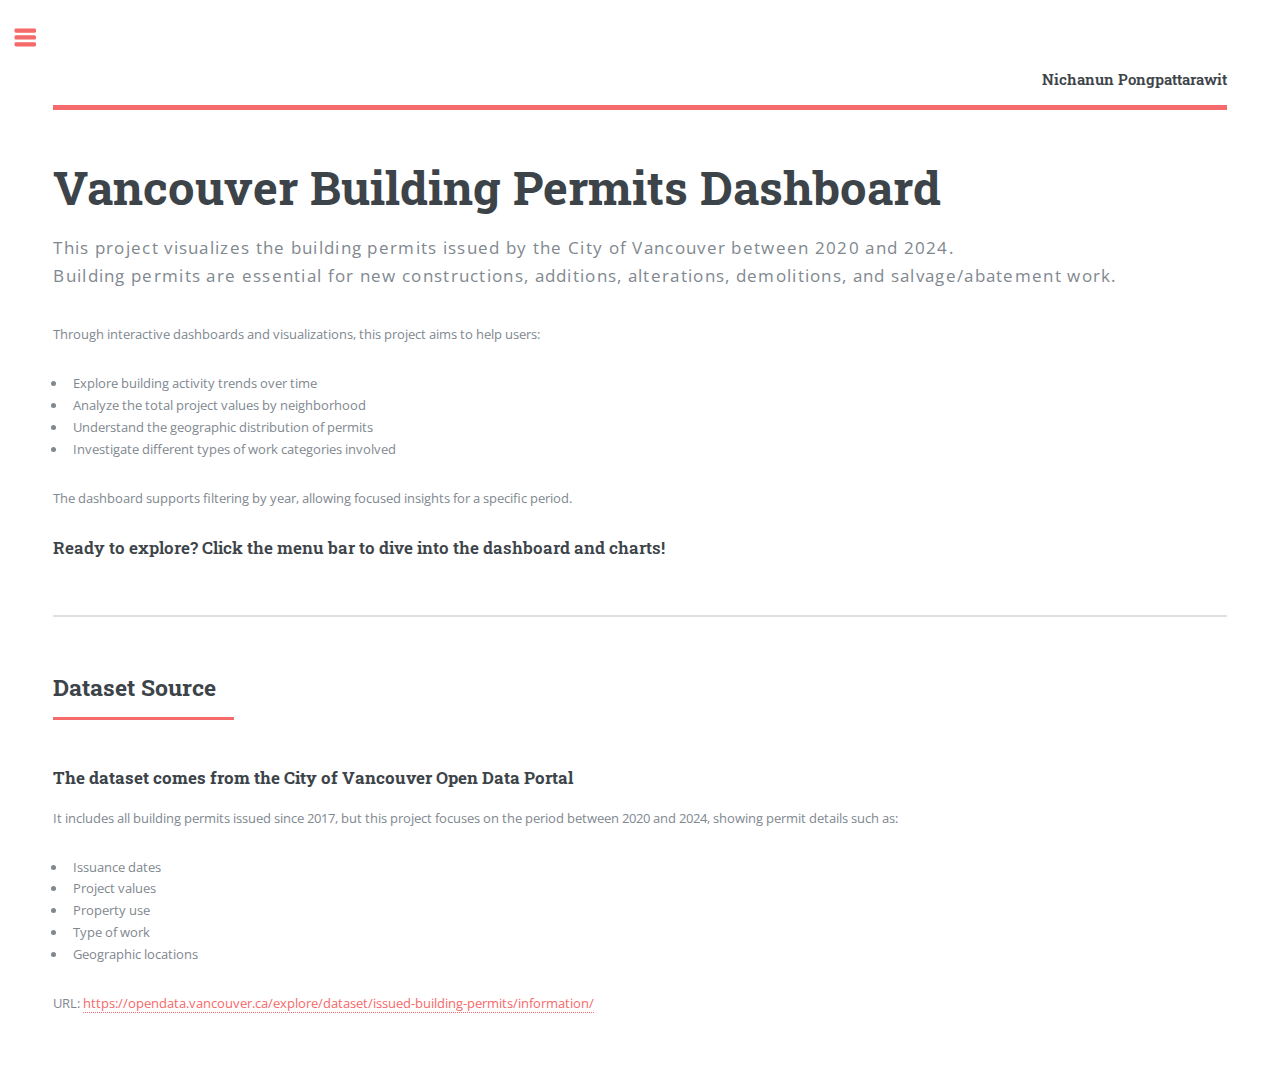
<file: index.html>
<!DOCTYPE html>
<!--
	Editorial by HTML5 UP
	html5up.net | @ajlkn
	Free for personal and commercial use under the CCA 3.0 license (html5up.net/license)
-->
<html>
  <head>
    <title>Building Permits Project</title>
    <meta charset="utf-8" />
    <meta
      name="viewport"
      content="width=device-width, initial-scale=1, user-scalable=no"
    />
    <link rel="stylesheet" href="css/main.css" />
  </head>

  <body class="is-preload">
    <!-- Wrapper -->
    <div id="wrapper">
      <!-- Main -->
      <div id="main">
        <div class="inner">
          <!-- Header -->
          <header id="header">
            <a href="index.html" class="logo"
              ><strong>Nichanun Pongpattarawit </strong></a
            >
          </header>

          <!-- Banner -->
          <section id="banner">
            <div class="content">
              <header>
                <h1>Vancouver Building Permits Dashboard</h1>
                <p>
                  This project visualizes the building permits issued by the
                  City of Vancouver between 2020 and 2024.<br />
                  Building permits are essential for new constructions,
                  additions, alterations, demolitions, and salvage/abatement
                  work.
                </p>
              </header>
              <p>
                Through interactive dashboards and visualizations, this project
                aims to help users:
              </p>

              <ul>
                <li>Explore building activity trends over time</li>
                <li>Analyze the total project values by neighborhood</li>
                <li>Understand the geographic distribution of permits</li>
                <li>Investigate different types of work categories involved</li>
              </ul>
              <p>
                The dashboard supports filtering by year, allowing focused
                insights for a specific period.
              </p>
              <p>
                <b>
                  <h3>
                    Ready to explore? Click the menu bar to dive into the
                    dashboard and charts!
                  </h3>
                </b>
              </p>
            </div>
          </section>

          <!-- Section -->
          <section>
            <header class="major">
              <h2>Dataset Source</h2>
            </header>
            <div class="features">
              <article>
                <!-- <span class="icon fa-gem"></span> -->
                <div class="content">
                  <h3>
                    The dataset comes from the City of Vancouver Open Data
                    Portal
                  </h3>
                  <p>
                    It includes all building permits issued since 2017, but this
                    project focuses on the period between 2020 and 2024, showing
                    permit details such as:
                  </p>
                  <ul>
                    <li>Issuance dates</li>
                    <li>Project values</li>
                    <li>Property use</li>
                    <li>Type of work</li>
                    <li>Geographic locations</li>
                  </ul>
                  <p>
                    URL:
                    <a
                      target="_blank"
                      href="https://opendata.vancouver.ca/explore/dataset/issued-building-permits/information/"
                      >https://opendata.vancouver.ca/explore/dataset/issued-building-permits/information/</a
                    >
                  </p>
                </div>
              </article>
            </div>
          </section>
        </div>
      </div>

      <!-- Sidebar -->
      <div id="sidebar">
        <div class="inner">
          <!-- Menu -->
          <nav id="menu">
            <header class="major">
              <h2>Menu</h2>
            </header>
            <ul>
              <li><a href="index.html">Homepage</a></li>
              <li><a href="dashboard.html">Dashboard</a></li>
              <li>
                <a href="barchart.html"
                  >&nbsp;&nbsp;&nbsp;Project Value by Neighborhood</a
                >
              </li>
              <li>
                <a href="linechart.html"
                  >&nbsp;&nbsp;&nbsp;Monthly Permits Issued</a
                >
              </li>
              <li>
                <a href="mapchart.html"
                  >&nbsp;&nbsp;&nbsp;Building Permit Locations</a
                >
              </li>
              <li>
                <a href="piechart.html"
                  >&nbsp;&nbsp;&nbsp;Distribution of Permits</a
                >
              </li>
              <li>
                <a href="scatterplot.html"
                  >&nbsp;&nbsp;&nbsp;Elapsed Days VS Project Value</a
                >
              </li>
            </ul>
          </nav>
          <!-- Footer -->
          <footer id="footer"></footer>
        </div>
      </div>
    </div>

    <!-- Scripts -->
    <script src="js/assets/jquery.min.js"></script>
    <script src="js/assets/browser.min.js"></script>
    <script src="js/assets/breakpoints.min.js"></script>
    <script src="js/assets/util.js"></script>
    <script src="js/assets/main.js"></script>
  </body>
</html>
</file>
<file: css/main.css>
/* @import url(font-awesome.css); */
@import url("https://fonts.googleapis.com/css?family=Open+Sans:400,600,400italic,600italic|Roboto+Slab:400,700");
@import url("https://maxcdn.bootstrapcdn.com/font-awesome/4.2.0/css/font-awesome.min.css");
/*
	Editorial by HTML5 UP
	html5up.net | @ajlkn
	Free for personal and commercial use under the CCA 3.0 license (html5up.net/license)
*/
html, body, div, span, applet, object,
iframe, h1, h2, h3, h4, h5, h6, p, blockquote,
pre, a, abbr, acronym, address, big, cite,
code, del, dfn, em, img, ins, kbd, q, s, samp,
small, strike, strong, sub, sup, tt, var, b,
u, i, center, dl, dt, dd, ol, ul, li, fieldset,
form, label, legend, table, caption, tbody,
tfoot, thead, tr, th, td, article, aside,
canvas, details, embed, figure, figcaption,
footer, header, hgroup, menu, nav, output, ruby,
section, summary, time, mark, audio, video {
  margin: 0;
  padding: 0;
  border: 0;
  font-size: 100%;
  font: inherit;
  vertical-align: baseline; }

article, aside, details, figcaption, figure,
footer, header, hgroup, menu, nav, section {
  display: block; }

body {
  line-height: 1; }

ol, ul {
  list-style: none; }

blockquote, q {
  quotes: none; }
  blockquote:before, blockquote:after, q:before, q:after {
    content: '';
    content: none; }

table {
  border-collapse: collapse;
  border-spacing: 0; }

body {
  -webkit-text-size-adjust: none; }

mark {
  background-color: transparent;
  color: inherit; }

input::-moz-focus-inner {
  border: 0;
  padding: 0; }

input, select, textarea {
  -moz-appearance: none;
  -webkit-appearance: none;
  -ms-appearance: none;
  appearance: none; }

/* Basic */
@-ms-viewport {
  width: device-width; }

body {
  -ms-overflow-style: scrollbar; }

@media screen and (max-width: 480px) {
  html, body {
    min-width: 320px; } }

html {
  box-sizing: border-box; }

*, *:before, *:after {
  box-sizing: inherit; }

body {
  background: #ffffff; }
  body.is-preload *, body.is-preload *:before, body.is-preload *:after, body.is-resizing *, body.is-resizing *:before, body.is-resizing *:after {
    -moz-animation: none !important;
    -webkit-animation: none !important;
    -ms-animation: none !important;
    animation: none !important;
    -moz-transition: none !important;
    -webkit-transition: none !important;
    -ms-transition: none !important;
    transition: none !important; }

/* Type */
body, input, select, textarea {
  color: #7f888f;
  font-family: "Open Sans", sans-serif;
  font-size: 13pt;
  font-weight: 400;
  line-height: 1.65; }
  @media screen and (max-width: 1680px) {
    body, input, select, textarea {
      font-size: 11pt; } }
  @media screen and (max-width: 1280px) {
    body, input, select, textarea {
      font-size: 10pt; } }
  @media screen and (max-width: 360px) {
    body, input, select, textarea {
      font-size: 9pt; } }

a {
  -moz-transition: color 0.2s ease-in-out, border-bottom-color 0.2s ease-in-out;
  -webkit-transition: color 0.2s ease-in-out, border-bottom-color 0.2s ease-in-out;
  -ms-transition: color 0.2s ease-in-out, border-bottom-color 0.2s ease-in-out;
  transition: color 0.2s ease-in-out, border-bottom-color 0.2s ease-in-out;
  border-bottom: dotted 1px;
  color: #f56a6a;
  text-decoration: none; }
  a:hover {
    border-bottom-color: #f56a6a;
    color: #f56a6a !important; }
    a:hover strong {
      color: inherit; }

strong, b {
  color: #3d4449;
  font-weight: 600; }

em, i {
  font-style: italic; }

p {
  margin: 0 0 2em 0; }

h1, h2, h3, h4, h5, h6 {
  color: #3d4449;
  font-family: "Roboto Slab", serif;
  font-weight: 700;
  line-height: 1.5;
  margin: 0 0 1em 0; }
  h1 a, h2 a, h3 a, h4 a, h5 a, h6 a {
    color: inherit;
    text-decoration: none;
    border-bottom: 0; }

h1 {
  font-size: 3em;
  margin: 0 0 0.5em 0;
  line-height: 1.3; }

h2 {
  font-size: 1.75em; }

h3 {
  font-size: 1.25em; }

h4 {
  font-size: 1.1em; }

h5 {
  font-size: 0.9em; }

h6 {
  font-size: 0.7em; }

@media screen and (max-width: 1680px) {
  h1 {
    font-size: 3.5em; } }

@media screen and (max-width: 980px) {
  h1 {
    font-size: 3.25em; } }

@media screen and (max-width: 736px) {
  h1 {
    font-size: 2em;
    line-height: 1.4; }
  h2 {
    font-size: 1.5em; } }

sub {
  font-size: 0.8em;
  position: relative;
  top: 0.5em; }

sup {
  font-size: 0.8em;
  position: relative;
  top: -0.5em; }

blockquote {
  border-left: solid 3px rgba(210, 215, 217, 0.75);
  font-style: italic;
  margin: 0 0 2em 0;
  padding: 0.5em 0 0.5em 2em; }

code {
  background: rgba(230, 235, 237, 0.25);
  border-radius: 0.375em;
  border: solid 1px rgba(210, 215, 217, 0.75);
  font-family: "Courier New", monospace;
  font-size: 0.9em;
  margin: 0 0.25em;
  padding: 0.25em 0.65em; }

pre {
  -webkit-overflow-scrolling: touch;
  font-family: "Courier New", monospace;
  font-size: 0.9em;
  margin: 0 0 2em 0; }
  pre code {
    display: block;
    line-height: 1.75;
    padding: 1em 1.5em;
    overflow-x: auto; }

hr {
  border: 0;
  border-bottom: solid 1px rgba(210, 215, 217, 0.75);
  margin: 2em 0; }
  hr.major {
    margin: 3em 0; }

.align-left {
  text-align: left; }

.align-center {
  text-align: center; }

.align-right {
  text-align: right; }

/* Row */
.row {
  display: flex;
  flex-wrap: wrap;
  box-sizing: border-box;
  align-items: stretch; }
  .row > * {
    box-sizing: border-box; }
  .row.gtr-uniform > * > :last-child {
    margin-bottom: 0; }
  .row.aln-left {
    justify-content: flex-start; }
  .row.aln-center {
    justify-content: center; }
  .row.aln-right {
    justify-content: flex-end; }
  .row.aln-top {
    align-items: flex-start; }
  .row.aln-middle {
    align-items: center; }
  .row.aln-bottom {
    align-items: flex-end; }
  .row > .imp {
    order: -1; }
  .row > .col-1 {
    width: 8.33333%; }
  .row > .off-1 {
    margin-left: 8.33333%; }
  .row > .col-2 {
    width: 16.66667%; }
  .row > .off-2 {
    margin-left: 16.66667%; }
  .row > .col-3 {
    width: 25%; }
  .row > .off-3 {
    margin-left: 25%; }
  .row > .col-4 {
    width: 33.33333%; }
  .row > .off-4 {
    margin-left: 33.33333%; }
  .row > .col-5 {
    width: 41.66667%; }
  .row > .off-5 {
    margin-left: 41.66667%; }
  .row > .col-6 {
    width: 50%; }
  .row > .off-6 {
    margin-left: 50%; }
  .row > .col-7 {
    width: 58.33333%; }
  .row > .off-7 {
    margin-left: 58.33333%; }
  .row > .col-8 {
    width: 66.66667%; }
  .row > .off-8 {
    margin-left: 66.66667%; }
  .row > .col-9 {
    width: 75%; }
  .row > .off-9 {
    margin-left: 75%; }
  .row > .col-10 {
    width: 83.33333%; }
  .row > .off-10 {
    margin-left: 83.33333%; }
  .row > .col-11 {
    width: 91.66667%; }
  .row > .off-11 {
    margin-left: 91.66667%; }
  .row > .col-12 {
    width: 100%; }
  .row > .off-12 {
    margin-left: 100%; }
  .row.gtr-0 {
    margin-top: 0;
    margin-left: 0em; }
    .row.gtr-0 > * {
      padding: 0 0 0 0em; }
    .row.gtr-0.gtr-uniform {
      margin-top: 0em; }
      .row.gtr-0.gtr-uniform > * {
        padding-top: 0em; }
  .row.gtr-25 {
    margin-top: 0;
    margin-left: -0.375em; }
    .row.gtr-25 > * {
      padding: 0 0 0 0.375em; }
    .row.gtr-25.gtr-uniform {
      margin-top: -0.375em; }
      .row.gtr-25.gtr-uniform > * {
        padding-top: 0.375em; }
  .row.gtr-50 {
    margin-top: 0;
    margin-left: -0.75em; }
    .row.gtr-50 > * {
      padding: 0 0 0 0.75em; }
    .row.gtr-50.gtr-uniform {
      margin-top: -0.75em; }
      .row.gtr-50.gtr-uniform > * {
        padding-top: 0.75em; }
  .row {
    margin-top: 0;
    margin-left: -1.5em; }
    .row > * {
      padding: 0 0 0 1.5em; }
    .row.gtr-uniform {
      margin-top: -1.5em; }
      .row.gtr-uniform > * {
        padding-top: 1.5em; }
  .row.gtr-150 {
    margin-top: 0;
    margin-left: -2.25em; }
    .row.gtr-150 > * {
      padding: 0 0 0 2.25em; }
    .row.gtr-150.gtr-uniform {
      margin-top: -2.25em; }
      .row.gtr-150.gtr-uniform > * {
        padding-top: 2.25em; }
  .row.gtr-200 {
    margin-top: 0;
    margin-left: -3em; }
    .row.gtr-200 > * {
      padding: 0 0 0 3em; }
    .row.gtr-200.gtr-uniform {
      margin-top: -3em; }
      .row.gtr-200.gtr-uniform > * {
        padding-top: 3em; }
  @media screen and (max-width: 1680px) {
    .row {
      display: flex;
      flex-wrap: wrap;
      box-sizing: border-box;
      align-items: stretch; }
      .row > * {
        box-sizing: border-box; }
      .row.gtr-uniform > * > :last-child {
        margin-bottom: 0; }
      .row.aln-left {
        justify-content: flex-start; }
      .row.aln-center {
        justify-content: center; }
      .row.aln-right {
        justify-content: flex-end; }
      .row.aln-top {
        align-items: flex-start; }
      .row.aln-middle {
        align-items: center; }
      .row.aln-bottom {
        align-items: flex-end; }
      .row > .imp-xlarge {
        order: -1; }
      .row > .col-1-xlarge {
        width: 8.33333%; }
      .row > .off-1-xlarge {
        margin-left: 8.33333%; }
      .row > .col-2-xlarge {
        width: 16.66667%; }
      .row > .off-2-xlarge {
        margin-left: 16.66667%; }
      .row > .col-3-xlarge {
        width: 25%; }
      .row > .off-3-xlarge {
        margin-left: 25%; }
      .row > .col-4-xlarge {
        width: 33.33333%; }
      .row > .off-4-xlarge {
        margin-left: 33.33333%; }
      .row > .col-5-xlarge {
        width: 41.66667%; }
      .row > .off-5-xlarge {
        margin-left: 41.66667%; }
      .row > .col-6-xlarge {
        width: 50%; }
      .row > .off-6-xlarge {
        margin-left: 50%; }
      .row > .col-7-xlarge {
        width: 58.33333%; }
      .row > .off-7-xlarge {
        margin-left: 58.33333%; }
      .row > .col-8-xlarge {
        width: 66.66667%; }
      .row > .off-8-xlarge {
        margin-left: 66.66667%; }
      .row > .col-9-xlarge {
        width: 75%; }
      .row > .off-9-xlarge {
        margin-left: 75%; }
      .row > .col-10-xlarge {
        width: 83.33333%; }
      .row > .off-10-xlarge {
        margin-left: 83.33333%; }
      .row > .col-11-xlarge {
        width: 91.66667%; }
      .row > .off-11-xlarge {
        margin-left: 91.66667%; }
      .row > .col-12-xlarge {
        width: 100%; }
      .row > .off-12-xlarge {
        margin-left: 100%; }
      .row.gtr-0 {
        margin-top: 0;
        margin-left: 0em; }
        .row.gtr-0 > * {
          padding: 0 0 0 0em; }
        .row.gtr-0.gtr-uniform {
          margin-top: 0em; }
          .row.gtr-0.gtr-uniform > * {
            padding-top: 0em; }
      .row.gtr-25 {
        margin-top: 0;
        margin-left: -0.375em; }
        .row.gtr-25 > * {
          padding: 0 0 0 0.375em; }
        .row.gtr-25.gtr-uniform {
          margin-top: -0.375em; }
          .row.gtr-25.gtr-uniform > * {
            padding-top: 0.375em; }
      .row.gtr-50 {
        margin-top: 0;
        margin-left: -0.75em; }
        .row.gtr-50 > * {
          padding: 0 0 0 0.75em; }
        .row.gtr-50.gtr-uniform {
          margin-top: -0.75em; }
          .row.gtr-50.gtr-uniform > * {
            padding-top: 0.75em; }
      .row {
        margin-top: 0;
        margin-left: -1.5em; }
        .row > * {
          padding: 0 0 0 1.5em; }
        .row.gtr-uniform {
          margin-top: -1.5em; }
          .row.gtr-uniform > * {
            padding-top: 1.5em; }
      .row.gtr-150 {
        margin-top: 0;
        margin-left: -2.25em; }
        .row.gtr-150 > * {
          padding: 0 0 0 2.25em; }
        .row.gtr-150.gtr-uniform {
          margin-top: -2.25em; }
          .row.gtr-150.gtr-uniform > * {
            padding-top: 2.25em; }
      .row.gtr-200 {
        margin-top: 0;
        margin-left: -3em; }
        .row.gtr-200 > * {
          padding: 0 0 0 3em; }
        .row.gtr-200.gtr-uniform {
          margin-top: -3em; }
          .row.gtr-200.gtr-uniform > * {
            padding-top: 3em; } }
  @media screen and (max-width: 1280px) {
    .row {
      display: flex;
      flex-wrap: wrap;
      box-sizing: border-box;
      align-items: stretch; }
      .row > * {
        box-sizing: border-box; }
      .row.gtr-uniform > * > :last-child {
        margin-bottom: 0; }
      .row.aln-left {
        justify-content: flex-start; }
      .row.aln-center {
        justify-content: center; }
      .row.aln-right {
        justify-content: flex-end; }
      .row.aln-top {
        align-items: flex-start; }
      .row.aln-middle {
        align-items: center; }
      .row.aln-bottom {
        align-items: flex-end; }
      .row > .imp-large {
        order: -1; }
      .row > .col-1-large {
        width: 8.33333%; }
      .row > .off-1-large {
        margin-left: 8.33333%; }
      .row > .col-2-large {
        width: 16.66667%; }
      .row > .off-2-large {
        margin-left: 16.66667%; }
      .row > .col-3-large {
        width: 25%; }
      .row > .off-3-large {
        margin-left: 25%; }
      .row > .col-4-large {
        width: 33.33333%; }
      .row > .off-4-large {
        margin-left: 33.33333%; }
      .row > .col-5-large {
        width: 41.66667%; }
      .row > .off-5-large {
        margin-left: 41.66667%; }
      .row > .col-6-large {
        width: 50%; }
      .row > .off-6-large {
        margin-left: 50%; }
      .row > .col-7-large {
        width: 58.33333%; }
      .row > .off-7-large {
        margin-left: 58.33333%; }
      .row > .col-8-large {
        width: 66.66667%; }
      .row > .off-8-large {
        margin-left: 66.66667%; }
      .row > .col-9-large {
        width: 75%; }
      .row > .off-9-large {
        margin-left: 75%; }
      .row > .col-10-large {
        width: 83.33333%; }
      .row > .off-10-large {
        margin-left: 83.33333%; }
      .row > .col-11-large {
        width: 91.66667%; }
      .row > .off-11-large {
        margin-left: 91.66667%; }
      .row > .col-12-large {
        width: 100%; }
      .row > .off-12-large {
        margin-left: 100%; }
      .row.gtr-0 {
        margin-top: 0;
        margin-left: 0em; }
        .row.gtr-0 > * {
          padding: 0 0 0 0em; }
        .row.gtr-0.gtr-uniform {
          margin-top: 0em; }
          .row.gtr-0.gtr-uniform > * {
            padding-top: 0em; }
      .row.gtr-25 {
        margin-top: 0;
        margin-left: -0.375em; }
        .row.gtr-25 > * {
          padding: 0 0 0 0.375em; }
        .row.gtr-25.gtr-uniform {
          margin-top: -0.375em; }
          .row.gtr-25.gtr-uniform > * {
            padding-top: 0.375em; }
      .row.gtr-50 {
        margin-top: 0;
        margin-left: -0.75em; }
        .row.gtr-50 > * {
          padding: 0 0 0 0.75em; }
        .row.gtr-50.gtr-uniform {
          margin-top: -0.75em; }
          .row.gtr-50.gtr-uniform > * {
            padding-top: 0.75em; }
      .row {
        margin-top: 0;
        margin-left: -1.5em; }
        .row > * {
          padding: 0 0 0 1.5em; }
        .row.gtr-uniform {
          margin-top: -1.5em; }
          .row.gtr-uniform > * {
            padding-top: 1.5em; }
      .row.gtr-150 {
        margin-top: 0;
        margin-left: -2.25em; }
        .row.gtr-150 > * {
          padding: 0 0 0 2.25em; }
        .row.gtr-150.gtr-uniform {
          margin-top: -2.25em; }
          .row.gtr-150.gtr-uniform > * {
            padding-top: 2.25em; }
      .row.gtr-200 {
        margin-top: 0;
        margin-left: -3em; }
        .row.gtr-200 > * {
          padding: 0 0 0 3em; }
        .row.gtr-200.gtr-uniform {
          margin-top: -3em; }
          .row.gtr-200.gtr-uniform > * {
            padding-top: 3em; } }
  @media screen and (max-width: 980px) {
    .row {
      display: flex;
      flex-wrap: wrap;
      box-sizing: border-box;
      align-items: stretch; }
      .row > * {
        box-sizing: border-box; }
      .row.gtr-uniform > * > :last-child {
        margin-bottom: 0; }
      .row.aln-left {
        justify-content: flex-start; }
      .row.aln-center {
        justify-content: center; }
      .row.aln-right {
        justify-content: flex-end; }
      .row.aln-top {
        align-items: flex-start; }
      .row.aln-middle {
        align-items: center; }
      .row.aln-bottom {
        align-items: flex-end; }
      .row > .imp-medium {
        order: -1; }
      .row > .col-1-medium {
        width: 8.33333%; }
      .row > .off-1-medium {
        margin-left: 8.33333%; }
      .row > .col-2-medium {
        width: 16.66667%; }
      .row > .off-2-medium {
        margin-left: 16.66667%; }
      .row > .col-3-medium {
        width: 25%; }
      .row > .off-3-medium {
        margin-left: 25%; }
      .row > .col-4-medium {
        width: 33.33333%; }
      .row > .off-4-medium {
        margin-left: 33.33333%; }
      .row > .col-5-medium {
        width: 41.66667%; }
      .row > .off-5-medium {
        margin-left: 41.66667%; }
      .row > .col-6-medium {
        width: 50%; }
      .row > .off-6-medium {
        margin-left: 50%; }
      .row > .col-7-medium {
        width: 58.33333%; }
      .row > .off-7-medium {
        margin-left: 58.33333%; }
      .row > .col-8-medium {
        width: 66.66667%; }
      .row > .off-8-medium {
        margin-left: 66.66667%; }
      .row > .col-9-medium {
        width: 75%; }
      .row > .off-9-medium {
        margin-left: 75%; }
      .row > .col-10-medium {
        width: 83.33333%; }
      .row > .off-10-medium {
        margin-left: 83.33333%; }
      .row > .col-11-medium {
        width: 91.66667%; }
      .row > .off-11-medium {
        margin-left: 91.66667%; }
      .row > .col-12-medium {
        width: 100%; }
      .row > .off-12-medium {
        margin-left: 100%; }
      .row.gtr-0 {
        margin-top: 0;
        margin-left: 0em; }
        .row.gtr-0 > * {
          padding: 0 0 0 0em; }
        .row.gtr-0.gtr-uniform {
          margin-top: 0em; }
          .row.gtr-0.gtr-uniform > * {
            padding-top: 0em; }
      .row.gtr-25 {
        margin-top: 0;
        margin-left: -0.375em; }
        .row.gtr-25 > * {
          padding: 0 0 0 0.375em; }
        .row.gtr-25.gtr-uniform {
          margin-top: -0.375em; }
          .row.gtr-25.gtr-uniform > * {
            padding-top: 0.375em; }
      .row.gtr-50 {
        margin-top: 0;
        margin-left: -0.75em; }
        .row.gtr-50 > * {
          padding: 0 0 0 0.75em; }
        .row.gtr-50.gtr-uniform {
          margin-top: -0.75em; }
          .row.gtr-50.gtr-uniform > * {
            padding-top: 0.75em; }
      .row {
        margin-top: 0;
        margin-left: -1.5em; }
        .row > * {
          padding: 0 0 0 1.5em; }
        .row.gtr-uniform {
          margin-top: -1.5em; }
          .row.gtr-uniform > * {
            padding-top: 1.5em; }
      .row.gtr-150 {
        margin-top: 0;
        margin-left: -2.25em; }
        .row.gtr-150 > * {
          padding: 0 0 0 2.25em; }
        .row.gtr-150.gtr-uniform {
          margin-top: -2.25em; }
          .row.gtr-150.gtr-uniform > * {
            padding-top: 2.25em; }
      .row.gtr-200 {
        margin-top: 0;
        margin-left: -3em; }
        .row.gtr-200 > * {
          padding: 0 0 0 3em; }
        .row.gtr-200.gtr-uniform {
          margin-top: -3em; }
          .row.gtr-200.gtr-uniform > * {
            padding-top: 3em; } }
  @media screen and (max-width: 736px) {
    .row {
      display: flex;
      flex-wrap: wrap;
      box-sizing: border-box;
      align-items: stretch; }
      .row > * {
        box-sizing: border-box; }
      .row.gtr-uniform > * > :last-child {
        margin-bottom: 0; }
      .row.aln-left {
        justify-content: flex-start; }
      .row.aln-center {
        justify-content: center; }
      .row.aln-right {
        justify-content: flex-end; }
      .row.aln-top {
        align-items: flex-start; }
      .row.aln-middle {
        align-items: center; }
      .row.aln-bottom {
        align-items: flex-end; }
      .row > .imp-small {
        order: -1; }
      .row > .col-1-small {
        width: 8.33333%; }
      .row > .off-1-small {
        margin-left: 8.33333%; }
      .row > .col-2-small {
        width: 16.66667%; }
      .row > .off-2-small {
        margin-left: 16.66667%; }
      .row > .col-3-small {
        width: 25%; }
      .row > .off-3-small {
        margin-left: 25%; }
      .row > .col-4-small {
        width: 33.33333%; }
      .row > .off-4-small {
        margin-left: 33.33333%; }
      .row > .col-5-small {
        width: 41.66667%; }
      .row > .off-5-small {
        margin-left: 41.66667%; }
      .row > .col-6-small {
        width: 50%; }
      .row > .off-6-small {
        margin-left: 50%; }
      .row > .col-7-small {
        width: 58.33333%; }
      .row > .off-7-small {
        margin-left: 58.33333%; }
      .row > .col-8-small {
        width: 66.66667%; }
      .row > .off-8-small {
        margin-left: 66.66667%; }
      .row > .col-9-small {
        width: 75%; }
      .row > .off-9-small {
        margin-left: 75%; }
      .row > .col-10-small {
        width: 83.33333%; }
      .row > .off-10-small {
        margin-left: 83.33333%; }
      .row > .col-11-small {
        width: 91.66667%; }
      .row > .off-11-small {
        margin-left: 91.66667%; }
      .row > .col-12-small {
        width: 100%; }
      .row > .off-12-small {
        margin-left: 100%; }
      .row.gtr-0 {
        margin-top: 0;
        margin-left: 0em; }
        .row.gtr-0 > * {
          padding: 0 0 0 0em; }
        .row.gtr-0.gtr-uniform {
          margin-top: 0em; }
          .row.gtr-0.gtr-uniform > * {
            padding-top: 0em; }
      .row.gtr-25 {
        margin-top: 0;
        margin-left: -0.375em; }
        .row.gtr-25 > * {
          padding: 0 0 0 0.375em; }
        .row.gtr-25.gtr-uniform {
          margin-top: -0.375em; }
          .row.gtr-25.gtr-uniform > * {
            padding-top: 0.375em; }
      .row.gtr-50 {
        margin-top: 0;
        margin-left: -0.75em; }
        .row.gtr-50 > * {
          padding: 0 0 0 0.75em; }
        .row.gtr-50.gtr-uniform {
          margin-top: -0.75em; }
          .row.gtr-50.gtr-uniform > * {
            padding-top: 0.75em; }
      .row {
        margin-top: 0;
        margin-left: -1.5em; }
        .row > * {
          padding: 0 0 0 1.5em; }
        .row.gtr-uniform {
          margin-top: -1.5em; }
          .row.gtr-uniform > * {
            padding-top: 1.5em; }
      .row.gtr-150 {
        margin-top: 0;
        margin-left: -2.25em; }
        .row.gtr-150 > * {
          padding: 0 0 0 2.25em; }
        .row.gtr-150.gtr-uniform {
          margin-top: -2.25em; }
          .row.gtr-150.gtr-uniform > * {
            padding-top: 2.25em; }
      .row.gtr-200 {
        margin-top: 0;
        margin-left: -3em; }
        .row.gtr-200 > * {
          padding: 0 0 0 3em; }
        .row.gtr-200.gtr-uniform {
          margin-top: -3em; }
          .row.gtr-200.gtr-uniform > * {
            padding-top: 3em; } }
  @media screen and (max-width: 480px) {
    .row {
      display: flex;
      flex-wrap: wrap;
      box-sizing: border-box;
      align-items: stretch; }
      .row > * {
        box-sizing: border-box; }
      .row.gtr-uniform > * > :last-child {
        margin-bottom: 0; }
      .row.aln-left {
        justify-content: flex-start; }
      .row.aln-center {
        justify-content: center; }
      .row.aln-right {
        justify-content: flex-end; }
      .row.aln-top {
        align-items: flex-start; }
      .row.aln-middle {
        align-items: center; }
      .row.aln-bottom {
        align-items: flex-end; }
      .row > .imp-xsmall {
        order: -1; }
      .row > .col-1-xsmall {
        width: 8.33333%; }
      .row > .off-1-xsmall {
        margin-left: 8.33333%; }
      .row > .col-2-xsmall {
        width: 16.66667%; }
      .row > .off-2-xsmall {
        margin-left: 16.66667%; }
      .row > .col-3-xsmall {
        width: 25%; }
      .row > .off-3-xsmall {
        margin-left: 25%; }
      .row > .col-4-xsmall {
        width: 33.33333%; }
      .row > .off-4-xsmall {
        margin-left: 33.33333%; }
      .row > .col-5-xsmall {
        width: 41.66667%; }
      .row > .off-5-xsmall {
        margin-left: 41.66667%; }
      .row > .col-6-xsmall {
        width: 50%; }
      .row > .off-6-xsmall {
        margin-left: 50%; }
      .row > .col-7-xsmall {
        width: 58.33333%; }
      .row > .off-7-xsmall {
        margin-left: 58.33333%; }
      .row > .col-8-xsmall {
        width: 66.66667%; }
      .row > .off-8-xsmall {
        margin-left: 66.66667%; }
      .row > .col-9-xsmall {
        width: 75%; }
      .row > .off-9-xsmall {
        margin-left: 75%; }
      .row > .col-10-xsmall {
        width: 83.33333%; }
      .row > .off-10-xsmall {
        margin-left: 83.33333%; }
      .row > .col-11-xsmall {
        width: 91.66667%; }
      .row > .off-11-xsmall {
        margin-left: 91.66667%; }
      .row > .col-12-xsmall {
        width: 100%; }
      .row > .off-12-xsmall {
        margin-left: 100%; }
      .row.gtr-0 {
        margin-top: 0;
        margin-left: 0em; }
        .row.gtr-0 > * {
          padding: 0 0 0 0em; }
        .row.gtr-0.gtr-uniform {
          margin-top: 0em; }
          .row.gtr-0.gtr-uniform > * {
            padding-top: 0em; }
      .row.gtr-25 {
        margin-top: 0;
        margin-left: -0.375em; }
        .row.gtr-25 > * {
          padding: 0 0 0 0.375em; }
        .row.gtr-25.gtr-uniform {
          margin-top: -0.375em; }
          .row.gtr-25.gtr-uniform > * {
            padding-top: 0.375em; }
      .row.gtr-50 {
        margin-top: 0;
        margin-left: -0.75em; }
        .row.gtr-50 > * {
          padding: 0 0 0 0.75em; }
        .row.gtr-50.gtr-uniform {
          margin-top: -0.75em; }
          .row.gtr-50.gtr-uniform > * {
            padding-top: 0.75em; }
      .row {
        margin-top: 0;
        margin-left: -1.5em; }
        .row > * {
          padding: 0 0 0 1.5em; }
        .row.gtr-uniform {
          margin-top: -1.5em; }
          .row.gtr-uniform > * {
            padding-top: 1.5em; }
      .row.gtr-150 {
        margin-top: 0;
        margin-left: -2.25em; }
        .row.gtr-150 > * {
          padding: 0 0 0 2.25em; }
        .row.gtr-150.gtr-uniform {
          margin-top: -2.25em; }
          .row.gtr-150.gtr-uniform > * {
            padding-top: 2.25em; }
      .row.gtr-200 {
        margin-top: 0;
        margin-left: -3em; }
        .row.gtr-200 > * {
          padding: 0 0 0 3em; }
        .row.gtr-200.gtr-uniform {
          margin-top: -3em; }
          .row.gtr-200.gtr-uniform > * {
            padding-top: 3em; } }

/* Section/Article */
section.special, article.special {
  text-align: center; }

header p {
  /* font-family: "Roboto Slab", serif; */
  font-size: 1.3em;
  font-weight: 400;
  letter-spacing: 0.075em;
  margin-top: -0.5em;
  /* text-transform: uppercase;  */
}

header.major > :last-child {
  border-bottom: solid 3px #f56a6a;
  display: inline-block;
  margin: 0 0 2em 0;
  padding: 0 0.75em 0.5em 0; }

header.main > :last-child {
  margin: 0 0 1em 0; }

/* Form */
form {
  margin: 0 0 2em 0; }

label {
  color: #3d4449;
  display: block;
  font-size: 0.9em;
  font-weight: 600;
  margin: 0 0 1em 0; }

input[type="text"],
input[type="password"],
input[type="email"],
input[type="tel"],
input[type="search"],
input[type="url"],
select,
textarea {
  -moz-appearance: none;
  -webkit-appearance: none;
  -ms-appearance: none;
  appearance: none;
  background: #ffffff;
  border-radius: 0.375em;
  border: none;
  border: solid 1px rgba(210, 215, 217, 0.75);
  color: inherit;
  display: block;
  outline: 0;
  padding: 0 1em;
  text-decoration: none;
  width: 100%; }
  input[type="text"]:invalid,
  input[type="password"]:invalid,
  input[type="email"]:invalid,
  input[type="tel"]:invalid,
  input[type="search"]:invalid,
  input[type="url"]:invalid,
  select:invalid,
  textarea:invalid {
    box-shadow: none; }
  input[type="text"]:focus,
  input[type="password"]:focus,
  input[type="email"]:focus,
  input[type="tel"]:focus,
  input[type="search"]:focus,
  input[type="url"]:focus,
  select:focus,
  textarea:focus {
    border-color: #f56a6a;
    box-shadow: 0 0 0 1px #f56a6a; }

select {
  background-image: url("data:image/svg+xml;charset=utf8,%3Csvg xmlns='http://www.w3.org/2000/svg' width='40' height='40' preserveAspectRatio='none' viewBox='0 0 40 40'%3E%3Cpath d='M9.4,12.3l10.4,10.4l10.4-10.4c0.2-0.2,0.5-0.4,0.9-0.4c0.3,0,0.6,0.1,0.9,0.4l3.3,3.3c0.2,0.2,0.4,0.5,0.4,0.9 c0,0.4-0.1,0.6-0.4,0.9L20.7,31.9c-0.2,0.2-0.5,0.4-0.9,0.4c-0.3,0-0.6-0.1-0.9-0.4L4.3,17.3c-0.2-0.2-0.4-0.5-0.4-0.9 c0-0.4,0.1-0.6,0.4-0.9l3.3-3.3c0.2-0.2,0.5-0.4,0.9-0.4S9.1,12.1,9.4,12.3z' fill='rgba(210, 215, 217, 0.75)' /%3E%3C/svg%3E");
  background-size: 1.25em;
  background-repeat: no-repeat;
  background-position: calc(100% - 1em) center;
  height: 2.75em;
  padding-right: 2.75em;
  text-overflow: ellipsis; }
  select option {
    color: #3d4449;
    background: #ffffff; }
  select:focus::-ms-value {
    background-color: transparent; }
  select::-ms-expand {
    display: none; }

input[type="text"],
input[type="password"],
input[type="email"],
input[type="tel"],
input[type="search"],
input[type="url"],
select {
  height: 2.75em; }

textarea {
  padding: 0.75em 1em; }

input[type="checkbox"],
input[type="radio"] {
  -moz-appearance: none;
  -webkit-appearance: none;
  -ms-appearance: none;
  appearance: none;
  display: block;
  float: left;
  margin-right: -2em;
  opacity: 0;
  width: 1em;
  z-index: -1; }
  input[type="checkbox"] + label,
  input[type="radio"] + label {
    text-decoration: none;
    color: #7f888f;
    cursor: pointer;
    display: inline-block;
    font-size: 1em;
    font-weight: 400;
    padding-left: 2.4em;
    padding-right: 0.75em;
    position: relative; }
    input[type="checkbox"] + label:before,
    input[type="radio"] + label:before {
      -moz-osx-font-smoothing: grayscale;
      -webkit-font-smoothing: antialiased;
      display: inline-block;
      font-style: normal;
      font-variant: normal;
      text-rendering: auto;
      line-height: 1;
      text-transform: none !important;
      font-family: 'Font Awesome 5 Free';
      font-weight: 900; }
    input[type="checkbox"] + label:before,
    input[type="radio"] + label:before {
      background: #ffffff;
      border-radius: 0.375em;
      border: solid 1px rgba(210, 215, 217, 0.75);
      content: '';
      display: inline-block;
      font-size: 0.8em;
      height: 2.0625em;
      left: 0;
      line-height: 2.0625em;
      position: absolute;
      text-align: center;
      top: 0;
      width: 2.0625em; }
  input[type="checkbox"]:checked + label:before,
  input[type="radio"]:checked + label:before {
    background: #3d4449;
    border-color: #3d4449;
    color: #ffffff;
    content: '\f00c'; }
  input[type="checkbox"]:focus + label:before,
  input[type="radio"]:focus + label:before {
    border-color: #f56a6a;
    box-shadow: 0 0 0 1px #f56a6a; }

input[type="checkbox"] + label:before {
  border-radius: 0.375em; }

input[type="radio"] + label:before {
  border-radius: 100%; }

::-webkit-input-placeholder {
  color: #9fa3a6 !important;
  opacity: 1.0; }

:-moz-placeholder {
  color: #9fa3a6 !important;
  opacity: 1.0; }

::-moz-placeholder {
  color: #9fa3a6 !important;
  opacity: 1.0; }

:-ms-input-placeholder {
  color: #9fa3a6 !important;
  opacity: 1.0; }

/* Box */
.box {
  border-radius: 0.375em;
  border: solid 1px rgba(210, 215, 217, 0.75);
  margin-bottom: 2em;
  padding: 1.5em; }
  .box > :last-child,
  .box > :last-child > :last-child,
  .box > :last-child > :last-child > :last-child {
    margin-bottom: 0; }
  .box.alt {
    border: 0;
    border-radius: 0;
    padding: 0; }

/* Icon */
.icon {
  text-decoration: none;
  border-bottom: none;
  position: relative; }
  .icon:before {
    -moz-osx-font-smoothing: grayscale;
    -webkit-font-smoothing: antialiased;
    display: inline-block;
    font-style: normal;
    font-variant: normal;
    text-rendering: auto;
    line-height: 1;
    text-transform: none !important;
    font-family: 'Font Awesome 5 Free';
    font-weight: 400; }
  .icon > .label {
    display: none; }
  .icon:before {
    line-height: inherit; }
  .icon.solid:before {
    font-weight: 900; }
  .icon.brands:before {
    font-family: 'Font Awesome 5 Brands'; }

/* Image */
.image {
  border-radius: 0.375em;
  border: 0;
  display: inline-block;
  position: relative; }
  .image img {
    border-radius: 0.375em;
    display: block; }
  .image.left, .image.right {
    max-width: 40%; }
    .image.left img, .image.right img {
      width: 100%; }
  .image.left {
    float: left;
    padding: 0 1.5em 1em 0;
    top: 0.25em; }
  .image.right {
    float: right;
    padding: 0 0 1em 1.5em;
    top: 0.25em; }
  .image.fit {
    display: block;
    margin: 0 0 2em 0;
    width: 100%; }
    .image.fit img {
      width: 100%; }
  .image.main {
    display: block;
    margin: 0 0 3em 0;
    width: 100%; }
    .image.main img {
      width: 100%; }

a.image {
  overflow: hidden; }
  a.image img {
    -moz-transition: -moz-transform 0.2s ease;
    -webkit-transition: -webkit-transform 0.2s ease;
    -ms-transition: -ms-transform 0.2s ease;
    transition: transform 0.2s ease; }
  a.image:hover img {
    -moz-transform: scale(1.075);
    -webkit-transform: scale(1.075);
    -ms-transform: scale(1.075);
    transform: scale(1.075); }

/* List */
ol {
  list-style: decimal;
  margin: 0 0 2em 0;
  padding-left: 1.25em; }
  ol li {
    padding-left: 0.25em; }

ul {
  list-style: disc;
  margin: 0 0 2em 0;
  padding-left: 1em; }
  ul li {
    padding-left: 0.5em; }
  ul.alt {
    list-style: none;
    padding-left: 0; }
    ul.alt li {
      border-top: solid 1px rgba(210, 215, 217, 0.75);
      padding: 0.5em 0; }
      ul.alt li:first-child {
        border-top: 0;
        padding-top: 0; }

dl {
  margin: 0 0 2em 0; }
  dl dt {
    display: block;
    font-weight: 600;
    margin: 0 0 1em 0; }
  dl dd {
    margin-left: 2em; }

/* Actions */
ul.actions {
  display: -moz-flex;
  display: -webkit-flex;
  display: -ms-flex;
  display: flex;
  cursor: default;
  list-style: none;
  margin-left: -1em;
  padding-left: 0; }
  ul.actions li {
    padding: 0 0 0 1em;
    vertical-align: middle; }
  ul.actions.special {
    -moz-justify-content: center;
    -webkit-justify-content: center;
    -ms-justify-content: center;
    justify-content: center;
    width: 100%;
    margin-left: 0; }
    ul.actions.special li:first-child {
      padding-left: 0; }
  ul.actions.stacked {
    -moz-flex-direction: column;
    -webkit-flex-direction: column;
    -ms-flex-direction: column;
    flex-direction: column;
    margin-left: 0; }
    ul.actions.stacked li {
      padding: 1.3em 0 0 0; }
      ul.actions.stacked li:first-child {
        padding-top: 0; }
  ul.actions.fit {
    width: calc(100% + 1em); }
    ul.actions.fit li {
      -moz-flex-grow: 1;
      -webkit-flex-grow: 1;
      -ms-flex-grow: 1;
      flex-grow: 1;
      -moz-flex-shrink: 1;
      -webkit-flex-shrink: 1;
      -ms-flex-shrink: 1;
      flex-shrink: 1;
      width: 100%; }
      ul.actions.fit li > * {
        width: 100%; }
    ul.actions.fit.stacked {
      width: 100%; }

/* Icons */
ul.icons {
  cursor: default;
  list-style: none;
  padding-left: 0; }
  ul.icons li {
    display: inline-block;
    padding: 0 1em 0 0; }
    ul.icons li:last-child {
      padding-right: 0; }
    ul.icons li .icon {
      color: inherit; }
      ul.icons li .icon:before {
        font-size: 1.25em; }

/* Contact */
ul.contact {
  list-style: none;
  padding: 0; }
  ul.contact li {
    text-decoration: none;
    border-top: solid 1px rgba(210, 215, 217, 0.75);
    margin: 1.5em 0 0 0;
    padding: 1.5em 0 0 3em;
    position: relative; }
    ul.contact li:before {
      -moz-osx-font-smoothing: grayscale;
      -webkit-font-smoothing: antialiased;
      display: inline-block;
      font-style: normal;
      font-variant: normal;
      text-rendering: auto;
      line-height: 1;
      text-transform: none !important;
      font-family: 'Font Awesome 5 Free';
      font-weight: 400; }
    ul.contact li:before {
      color: #f56a6a;
      display: inline-block;
      font-size: 1.5em;
      height: 1.125em;
      left: 0;
      line-height: 1.125em;
      position: absolute;
      text-align: center;
      top: 1em;
      width: 1.5em; }
    ul.contact li:first-child {
      border-top: 0;
      margin-top: 0;
      padding-top: 0; }
      ul.contact li:first-child:before {
        top: 0; }
    ul.contact li a {
      color: inherit; }

/* Pagination */
ul.pagination {
  cursor: default;
  list-style: none;
  padding-left: 0; }
  ul.pagination li {
    display: inline-block;
    padding-left: 0;
    vertical-align: middle; }
    ul.pagination li > .page {
      -moz-transition: background-color 0.2s ease-in-out, color 0.2s ease-in-out;
      -webkit-transition: background-color 0.2s ease-in-out, color 0.2s ease-in-out;
      -ms-transition: background-color 0.2s ease-in-out, color 0.2s ease-in-out;
      transition: background-color 0.2s ease-in-out, color 0.2s ease-in-out;
      border-bottom: 0;
      border-radius: 0.375em;
      display: inline-block;
      font-size: 0.8em;
      font-weight: 600;
      height: 2em;
      line-height: 2em;
      margin: 0 0.125em;
      min-width: 2em;
      padding: 0 0.5em;
      text-align: center; }
      ul.pagination li > .page.active {
        background-color: #f56a6a;
        color: #ffffff !important; }
        ul.pagination li > .page.active:hover {
          background-color: #f67878; }
        ul.pagination li > .page.active:active {
          background-color: #f45c5c; }
    ul.pagination li:first-child {
      padding-right: 0.75em; }
    ul.pagination li:last-child {
      padding-left: 0.75em; }
  @media screen and (max-width: 480px) {
    ul.pagination li:nth-child(n+2):nth-last-child(n+2) {
      display: none; }
    ul.pagination li:first-child {
      padding-right: 0; } }

/* Table */
.table-wrapper {
  -webkit-overflow-scrolling: touch;
  overflow-x: auto; }

table {
  margin: 0 0 2em 0;
  width: 100%; }
  table tbody tr {
    border: solid 1px rgba(210, 215, 217, 0.75);
    border-left: 0;
    border-right: 0; }
    table tbody tr:nth-child(2n + 1) {
      background-color: rgba(230, 235, 237, 0.25); }
  table td {
    padding: 0.75em 0.75em; }
  table th {
    color: #3d4449;
    font-size: 0.9em;
    font-weight: 600;
    padding: 0 0.75em 0.75em 0.75em;
    text-align: left; }
  table thead {
    border-bottom: solid 2px rgba(210, 215, 217, 0.75); }
  table tfoot {
    border-top: solid 2px rgba(210, 215, 217, 0.75); }
  table.alt {
    border-collapse: separate; }
    table.alt tbody tr td {
      border: solid 1px rgba(210, 215, 217, 0.75);
      border-left-width: 0;
      border-top-width: 0; }
      table.alt tbody tr td:first-child {
        border-left-width: 1px; }
    table.alt tbody tr:first-child td {
      border-top-width: 1px; }
    table.alt thead {
      border-bottom: 0; }
    table.alt tfoot {
      border-top: 0; }

/* Button */
input[type="submit"],
input[type="reset"],
input[type="button"],
button,
.button {
  -moz-appearance: none;
  -webkit-appearance: none;
  -ms-appearance: none;
  appearance: none;
  -moz-transition: background-color 0.2s ease-in-out, color 0.2s ease-in-out;
  -webkit-transition: background-color 0.2s ease-in-out, color 0.2s ease-in-out;
  -ms-transition: background-color 0.2s ease-in-out, color 0.2s ease-in-out;
  transition: background-color 0.2s ease-in-out, color 0.2s ease-in-out;
  background-color: transparent;
  border-radius: 0.375em;
  border: 0;
  box-shadow: inset 0 0 0 2px #f56a6a;
  color: #f56a6a !important;
  cursor: pointer;
  display: inline-block;
  font-family: "Roboto Slab", serif;
  font-size: 0.8em;
  font-weight: 700;
  height: 3.5em;
  letter-spacing: 0.075em;
  line-height: 3.5em;
  padding: 0 2.25em;
  text-align: center;
  text-decoration: none;
  text-transform: uppercase;
  white-space: nowrap; }
  input[type="submit"]:hover,
  input[type="reset"]:hover,
  input[type="button"]:hover,
  button:hover,
  .button:hover {
    background-color: rgba(245, 106, 106, 0.05); }
  input[type="submit"]:active,
  input[type="reset"]:active,
  input[type="button"]:active,
  button:active,
  .button:active {
    background-color: rgba(245, 106, 106, 0.15); }
  input[type="submit"].icon:before,
  input[type="reset"].icon:before,
  input[type="button"].icon:before,
  button.icon:before,
  .button.icon:before {
    margin-right: 0.5em; }
  input[type="submit"].fit,
  input[type="reset"].fit,
  input[type="button"].fit,
  button.fit,
  .button.fit {
    width: 100%; }
  input[type="submit"].small,
  input[type="reset"].small,
  input[type="button"].small,
  button.small,
  .button.small {
    font-size: 0.6em; }
  input[type="submit"].large,
  input[type="reset"].large,
  input[type="button"].large,
  button.large,
  .button.large {
    font-size: 1em;
    height: 3.65em;
    line-height: 3.65em; }
  input[type="submit"].primary,
  input[type="reset"].primary,
  input[type="button"].primary,
  button.primary,
  .button.primary {
    background-color: #f56a6a;
    box-shadow: none;
    color: #ffffff !important; }
    input[type="submit"].primary:hover,
    input[type="reset"].primary:hover,
    input[type="button"].primary:hover,
    button.primary:hover,
    .button.primary:hover {
      background-color: #f67878; }
    input[type="submit"].primary:active,
    input[type="reset"].primary:active,
    input[type="button"].primary:active,
    button.primary:active,
    .button.primary:active {
      background-color: #f45c5c; }
  input[type="submit"].disabled, input[type="submit"]:disabled,
  input[type="reset"].disabled,
  input[type="reset"]:disabled,
  input[type="button"].disabled,
  input[type="button"]:disabled,
  button.disabled,
  button:disabled,
  .button.disabled,
  .button:disabled {
    pointer-events: none;
    opacity: 0.25; }

/* Mini Posts */

.mini-posts article {
  border-top: solid 1px rgba(210, 215, 217, 0.75);
  margin-top: 2em;
  padding-top: 2em; }
  .mini-posts article .image {
    display: block;
    margin: 0 0 1.5em 0; }
    .mini-posts article .image img {
      display: block;
      width: 100%; }
  .mini-posts article:first-child {
    border-top: 0;
    margin-top: 0;
    padding-top: 0; }

/* Features */
.features {
  display: -moz-flex;
  display: -webkit-flex;
  display: -ms-flex;
  display: flex;
  -moz-flex-wrap: wrap;
  -webkit-flex-wrap: wrap;
  -ms-flex-wrap: wrap;
  flex-wrap: wrap;
  margin: 0 0 2em -3em;
  width: calc(100% + 3em); }
  .features article {
    -moz-align-items: center;
    -webkit-align-items: center;
    -ms-align-items: center;
    align-items: center;
    display: -moz-flex;
    display: -webkit-flex;
    display: -ms-flex;
    display: flex;
    margin: 0 0 3em 3em;
    position: relative;
    /* width: calc(50% - 3em);  */
}
    .features article:nth-child(2n - 1) {
      margin-right: 1.5em; }
    .features article:nth-child(2n) {
      margin-left: 1.5em; }
    .features article:nth-last-child(1), .features article:nth-last-child(2) {
      margin-bottom: 0; }
    .features article .icon {
      -moz-flex-grow: 0;
      -webkit-flex-grow: 0;
      -ms-flex-grow: 0;
      flex-grow: 0;
      -moz-flex-shrink: 0;
      -webkit-flex-shrink: 0;
      -ms-flex-shrink: 0;
      flex-shrink: 0;
      display: block;
      height: 10em;
      line-height: 10em;
      margin: 0 2em 0 0;
      text-align: center;
      width: 10em; }
      .features article .icon:before {
        color: #f56a6a;
        font-size: 2.75rem;
        position: relative;
        top: 0.05em; }
      .features article .icon:after {
        -moz-transform: rotate(45deg);
        -webkit-transform: rotate(45deg);
        -ms-transform: rotate(45deg);
        transform: rotate(45deg);
        border-radius: 0.25rem;
        border: solid 2px rgba(210, 215, 217, 0.75);
        content: '';
        display: block;
        height: 7em;
        left: 50%;
        margin: -3.5em 0 0 -3.5em;
        position: absolute;
        top: 50%;
        width: 7em; }
    .features article .content {
      -moz-flex-grow: 1;
      -webkit-flex-grow: 1;
      -ms-flex-grow: 1;
      flex-grow: 1;
      -moz-flex-shrink: 1;
      -webkit-flex-shrink: 1;
      -ms-flex-shrink: 1;
      flex-shrink: 1;
      width: 100%; }
      .features article .content > :last-child {
        margin-bottom: 0; }
  @media screen and (max-width: 980px) {
    .features {
      margin: 0 0 2em 0;
      width: 100%; }
      .features article {
        margin: 0 0 3em 0;
        width: 100%; }
        .features article:nth-child(2n - 1) {
          margin-right: 0; }
        .features article:nth-child(2n) {
          margin-left: 0; }
        .features article:nth-last-child(1), .features article:nth-last-child(2) {
          margin-bottom: 3em; }
        .features article:last-child {
          margin-bottom: 0; }
        .features article .icon {
          height: 8em;
          line-height: 8em;
          width: 8em; }
          .features article .icon:before {
            font-size: 2.25rem; }
          .features article .icon:after {
            height: 6em;
            margin: -3em 0 0 -3em;
            width: 6em; } }
  @media screen and (max-width: 480px) {
    .features article {
      -moz-flex-direction: column;
      -webkit-flex-direction: column;
      -ms-flex-direction: column;
      flex-direction: column;
      -moz-align-items: -moz-flex-start;
      -webkit-align-items: -webkit-flex-start;
      -ms-align-items: -ms-flex-start;
      align-items: flex-start; }
      .features article .icon {
        height: 6em;
        line-height: 6em;
        margin: 0 0 1.5em 0;
        width: 6em; }
        .features article .icon:before {
          font-size: 1.5rem; }
        .features article .icon:after {
          height: 4em;
          margin: -2em 0 0 -2em;
          width: 4em; } }
  @media screen and (max-width: 480px) {
    .features article .icon:before {
      font-size: 1.25rem; } }

/* Posts */
.posts {
  display: -moz-flex;
  display: -webkit-flex;
  display: -ms-flex;
  display: flex;
  -moz-flex-wrap: wrap;
  -webkit-flex-wrap: wrap;
  -ms-flex-wrap: wrap;
  flex-wrap: wrap;
  margin: 0 0 2em -6em;
  width: calc(100% + 6em); }
  .posts article {
    -moz-flex-grow: 0;
    -webkit-flex-grow: 0;
    -ms-flex-grow: 0;
    flex-grow: 0;
    -moz-flex-shrink: 1;
    -webkit-flex-shrink: 1;
    -ms-flex-shrink: 1;
    flex-shrink: 1;
    margin: 0 0 6em 6em;
    position: relative;
    width: calc(50% - 6em); }
    .posts article:before {
      /* background: rgba(210, 215, 217, 0.75); */
      content: '';
      display: block;
      height: calc(100% + 6em);
      left: -3em;
      position: absolute;
      top: 0;
      width: 1px; }
    .posts article:after {
      /* background: rgba(210, 215, 217, 0.75); */
      bottom: -3em;
      content: '';
      display: block;
      height: 1px;
      position: absolute;
      right: 0;
      width: calc(50% + 6em); }
    .posts article > :last-child {
      margin-bottom: 0; }
    .posts article .image {
      display: block;
      margin: 0 0 2em 0; }
      .posts article .image img {
        display: block;
        width: 100%; }
  @media screen and (min-width: 1681px) {
    .posts article:nth-child(3n + 1):before {
      display: none; }
    .posts article:nth-child(3n + 1):after {
      width: 100%; }
    .posts article:nth-last-child(1), .posts article:nth-last-child(2), .posts article:nth-last-child(3) {
      margin-bottom: 0; }
      .posts article:nth-last-child(1):before, .posts article:nth-last-child(2):before, .posts article:nth-last-child(3):before {
        height: 100%; }
      .posts article:nth-last-child(1):after, .posts article:nth-last-child(2):after, .posts article:nth-last-child(3):after {
        display: none; } }
  @media screen and (max-width: 1680px) {
    .posts article {
      width: calc(50% - 6em); } /**/
      .posts article:nth-last-child(3) {
        margin-bottom: 6em; } }
  @media screen and (min-width: 481px) and (max-width: 1680px) {
    .posts article:nth-child(2n + 1):before {
      display: none; }
    .posts article:nth-child(2n + 1):after {
      width: 100%; }
    .posts article:nth-last-child(1), .posts article:nth-last-child(2) {
      margin-bottom: 0; }
      .posts article:nth-last-child(1):before, .posts article:nth-last-child(2):before {
        height: 100%; }
      .posts article:nth-last-child(1):after, .posts article:nth-last-child(2):after {
        display: none; } }
  @media screen and (max-width: 736px) {
    .posts {
      margin: 0 0 2em -4.5em;
      width: calc(100% + 4.5em); }
      .posts article {
        margin: 0 0 4.5em 4.5em;
        width: calc(100% - 4.5em); }
        .posts article:before {
          height: calc(100% + 4.5em);
          left: -2.25em; }
        .posts article:after {
          bottom: -2.25em;
          width: calc(100% + 4.5em); }
        .posts article:nth-last-child(3) {
          margin-bottom: 4.5em; } }
  @media screen and (max-width: 480px) {
    .posts {
      margin: 0 0 2em 0;
      width: 100%; }
      .posts article {
        margin: 0 0 4.5em 0;
        width: 100%; }
        .posts article:before {
          display: none; }
        .posts article:after {
          width: 100%; }
        .posts article:last-child {
          margin-bottom: 0; }
          .posts article:last-child:after {
            display: none; } }

/* Wrapper */
#wrapper {
  display: -moz-flex;
  display: -webkit-flex;
  display: -ms-flex;
  display: flex;
  -moz-flex-direction: row-reverse;
  -webkit-flex-direction: row-reverse;
  -ms-flex-direction: row-reverse;
  flex-direction: row-reverse;
  min-height: 100vh; }

/* Main */
#main {
  -moz-flex-grow: 1;
  -webkit-flex-grow: 1;
  -ms-flex-grow: 1;
  flex-grow: 1;
  -moz-flex-shrink: 1;
  -webkit-flex-shrink: 1;
  -ms-flex-shrink: 1;
  flex-shrink: 1;
  width: 100%; }
  #main > .inner {
    padding: 0 6em 0.1em 6em ;
    margin: 0 auto;
    max-width: 110em; }
    #main > .inner > section {
      padding: 6em 0 4em 0 ;
      border-top: solid 2px rgba(210, 215, 217, 0.75); }
      #main > .inner > section:first-of-type {
        border-top: 0 !important; }
  @media screen and (max-width: 1680px) {
    #main > .inner {
      padding: 0 5em 0.1em 5em ; }
      #main > .inner > section {
        padding: 5em 0 3em 0 ; } }
  @media screen and (max-width: 1280px) {
    #main > .inner {
      padding: 0 4em 0.1em 4em ; }
      #main > .inner > section {
        padding: 4em 0 2em 0 ; } }
  @media screen and (max-width: 736px) {
    #main > .inner {
      padding: 0 2em 0.1em 2em ; }
      #main > .inner > section {
        padding: 3em 0 1em 0 ; } }

/* Sidebar */
#search form {
  text-decoration: none;
  position: relative; }
  #search form:before {
    -moz-osx-font-smoothing: grayscale;
    -webkit-font-smoothing: antialiased;
    display: inline-block;
    font-style: normal;
    font-variant: normal;
    text-rendering: auto;
    line-height: 1;
    text-transform: none !important;
    font-family: 'Font Awesome 5 Free';
    font-weight: 900; }
  #search form:before {
    -moz-transform: scaleX(-1);
    -webkit-transform: scaleX(-1);
    -ms-transform: scaleX(-1);
    transform: scaleX(-1);
    color: #7f888f;
    content: '\f002';
    cursor: default;
    display: block;
    font-size: 1.5em;
    height: 2em;
    line-height: 2em;
    opacity: 0.325;
    position: absolute;
    right: 0;
    text-align: center;
    top: 0;
    width: 2em; }
  #search form input[type="text"] {
    padding-right: 2.75em; }

#sidebar {
  -moz-flex-grow: 0;
  -webkit-flex-grow: 0;
  -ms-flex-grow: 0;
  flex-grow: 0;
  -moz-flex-shrink: 0;
  -webkit-flex-shrink: 0;
  -ms-flex-shrink: 0;
  flex-shrink: 0;
  -moz-transition: margin-left 0.5s ease, box-shadow 0.5s ease;
  -webkit-transition: margin-left 0.5s ease, box-shadow 0.5s ease;
  -ms-transition: margin-left 0.5s ease, box-shadow 0.5s ease;
  transition: margin-left 0.5s ease, box-shadow 0.5s ease;
  background-color: #f5f6f7;
  font-size: 0.9em;
  position: relative;
  width: 26em; }
  #sidebar h2 {
    font-size: 1.38889em; }
  #sidebar > .inner {
    padding: 2.22222em 2.22222em 2.44444em 2.22222em ;
    position: relative;
    width: 26em; }
    #sidebar > .inner > * {
      border-bottom: solid 2px rgba(210, 215, 217, 0.75);
      margin: 0 0 3.5em 0;
      padding: 0 0 3.5em 0; }
      #sidebar > .inner > * > :last-child {
        margin-bottom: 0; }
      #sidebar > .inner > *:last-child {
        border-bottom: 0;
        margin-bottom: 0;
        padding-bottom: 0; }
    #sidebar > .inner > .alt {
      background-color: #eff1f2;
      border-bottom: 0;
      margin: -2.22222em 0 4.44444em -2.22222em;
      padding: 2.22222em;
      width: calc(100% + 4.44444em); }
  #sidebar .toggle {
    text-decoration: none;
    -moz-transition: left 0.5s ease;
    -webkit-transition: left 0.5s ease;
    -ms-transition: left 0.5s ease;
    transition: left 0.5s ease;
    -webkit-tap-highlight-color: rgba(255, 255, 255, 0);
    border: 0;
    display: block;
    height: 7.5em;
    left: 26em;
    line-height: 7.5em;
    outline: 0;
    overflow: hidden;
    position: absolute;
    text-align: center;
    text-indent: -15em;
    white-space: nowrap;
    top: 0;
    width: 6em;
    z-index: 10000; }
    #sidebar .toggle:before {
      -moz-osx-font-smoothing: grayscale;
      -webkit-font-smoothing: antialiased;
      display: inline-block;
      font-style: normal;
      font-variant: normal;
      text-rendering: auto;
      line-height: 1;
      text-transform: none !important;
      font-family: 'Font Awesome 5 Free';
      font-weight: 900; }
    #sidebar .toggle:before {
      content: '\f0c9';
      font-family: FontAwesome;
      font-size: 2rem;
      height: inherit;
      left: 0;
      line-height: inherit;
      position: absolute;
      text-indent: 0;
      top: 0;
      width: inherit; }
  #sidebar.inactive {
    margin-left: -26em; }
  @media screen and (max-width: 1680px) {
    #sidebar {
      width: 24em; }
      #sidebar > .inner {
        padding: 1.66667em 1.66667em 1.33333em 1.66667em ;
        width: 24em; }
        #sidebar > .inner > .alt {
          margin: -1.66667em 0 3.33333em -1.66667em;
          padding: 1.66667em;
          width: calc(100% + 3.33333em); }
      #sidebar .toggle {
        height: 6.25em;
        left: 24em;
        line-height: 6.25em;
        text-indent: 5em;
        width: 5em; }
        #sidebar .toggle:before {
          font-size: 1.5rem; }
      #sidebar.inactive {
        margin-left: -24em; } }
  @media screen and (max-width: 1280px) {
    #sidebar {
      box-shadow: 0 0 5em 0 rgba(0, 0, 0, 0.175);
      height: 100%;
      left: 0;
      position: fixed;
      top: 0;
      z-index: 10000; }
      #sidebar.inactive {
        box-shadow: none; }
      #sidebar > .inner {
        -webkit-overflow-scrolling: touch;
        height: 100%;
        left: 0;
        overflow-x: hidden;
        overflow-y: auto;
        position: absolute;
        top: 0; }
        #sidebar > .inner:after {
          content: '';
          display: block;
          height: 4em;
          width: 100%; }
      #sidebar .toggle {
        text-indent: 6em;
        width: 6em; }
        #sidebar .toggle:before {
          font-size: 1.5rem;
          margin-left: -0.4375em; }
      body.is-preload #sidebar {
        display: none; } }
  @media screen and (max-width: 736px) {
    #sidebar .toggle {
      text-indent: 7.25em;
      width: 7.25em; }
      #sidebar .toggle:before {
        color: #7f888f;
        margin-left: -0.0625em;
        margin-top: -0.25em;
        font-size: 1.1rem;
        z-index: 1; }
      #sidebar .toggle:after {
        background: rgba(222, 225, 226, 0.75);
        border-radius: 0.375em;
        content: '';
        height: 3.5em;
        left: 1em;
        position: absolute;
        top: 1em;
        width: 5em; } }

/* Header */
#header {
  display: -moz-flex;
  display: -webkit-flex;
  display: -ms-flex;
  display: flex;
  border-bottom: solid 5px #f56a6a;
  padding: 6em 0 1em 0;
  position: relative; }
  #header > * {
    -moz-flex: 1;
    -webkit-flex: 1;
    -ms-flex: 1;
    flex: 1;
    margin-bottom: 0; }
  #header .logo {
    text-align: right;
    border-bottom: 0;
    color: inherit;
    font-family: "Roboto Slab", serif;
    font-size: 1.125em; }
  #header .icons {
    text-align: right; }
  @media screen and (max-width: 1680px) {
    #header {
      padding-top: 5em; } }
  @media screen and (max-width: 736px) {
    #header {
      padding-top: 6.5em; }
      #header .logo {
        font-size: 1.25em;
        margin: 0; }
      #header .icons {
        height: 5em;
        line-height: 5em;
        position: absolute;
        right: -0.5em;
        top: 0; } }

/* Banner */
#banner {
  padding: 6em 0 4em 0 ;
  display: -moz-flex;
  display: -webkit-flex;
  display: -ms-flex;
  display: flex; }
  #banner h1 {
    margin-top: -0.125em; }
  #banner .content {
    -moz-flex-grow: 1;
    -webkit-flex-grow: 1;
    -ms-flex-grow: 1;
    flex-grow: 1;
    -moz-flex-shrink: 1;
    -webkit-flex-shrink: 1;
    -ms-flex-shrink: 1;
    flex-shrink: 1;
    width: 50%; }
  #banner .image {
    -moz-flex-grow: 0;
    -webkit-flex-grow: 0;
    -ms-flex-grow: 0;
    flex-grow: 0;
    -moz-flex-shrink: 0;
    -webkit-flex-shrink: 0;
    -ms-flex-shrink: 0;
    flex-shrink: 0;
    display: block;
    margin: 0 0 2em 4em;
    width: 50%; }
    #banner .image img {
      height: 100%;
      -moz-object-fit: cover;
      -webkit-object-fit: cover;
      -ms-object-fit: cover;
      object-fit: cover;
      -moz-object-position: center;
      -webkit-object-position: center;
      -ms-object-position: center;
      object-position: center;
      width: 100%; }
  @media screen and (orientation: portrait) {
    #banner {
      -moz-flex-direction: column-reverse;
      -webkit-flex-direction: column-reverse;
      -ms-flex-direction: column-reverse;
      flex-direction: column-reverse; }
      #banner h1 br {
        display: none; }
      #banner .content {
        -moz-flex-grow: 0;
        -webkit-flex-grow: 0;
        -ms-flex-grow: 0;
        flex-grow: 0;
        -moz-flex-shrink: 0;
        -webkit-flex-shrink: 0;
        -ms-flex-shrink: 0;
        flex-shrink: 0;
        width: 100%; }
      #banner .image {
        -moz-flex-grow: 0;
        -webkit-flex-grow: 0;
        -ms-flex-grow: 0;
        flex-grow: 0;
        -moz-flex-shrink: 0;
        -webkit-flex-shrink: 0;
        -ms-flex-shrink: 0;
        flex-shrink: 0;
        margin: 0 0 4em 0;
        height: 25em;
        max-height: 50vh;
        min-height: 18em;
        width: 100%; } }
  @media screen and (orientation: portrait) and (max-width: 480px) {
    #banner .image {
      max-height: 35vh; } }

/* Footer */
#footer .copyright {
  color: #9fa3a6;
  font-size: 0.9em; }
  #footer .copyright a {
    color: inherit; }

/* Menu */
#menu ul {
  -moz-user-select: none;
  -webkit-user-select: none;
  -ms-user-select: none;
  user-select: none;
  color: #3d4449;
  font-family: "Roboto Slab", serif;
  font-weight: 400;
  letter-spacing: 0.075em;
  list-style: none;
  margin-bottom: 0;
  padding: 0;
  text-transform: uppercase; }
  #menu ul a, #menu ul span {
    border-bottom: 0;
    color: inherit;
    cursor: pointer;
    display: block;
    font-size: 0.9em;
    padding: 0.625em 0; }
    #menu ul a:hover, #menu ul span:hover {
      color: #f56a6a; }
    #menu ul a.opener, #menu ul span.opener {
      -moz-transition: color 0.2s ease-in-out;
      -webkit-transition: color 0.2s ease-in-out;
      -ms-transition: color 0.2s ease-in-out;
      transition: color 0.2s ease-in-out;
      text-decoration: none;
      -webkit-tap-highlight-color: rgba(255, 255, 255, 0);
      position: relative; }
      #menu ul a.opener:before, #menu ul span.opener:before {
        -moz-osx-font-smoothing: grayscale;
        -webkit-font-smoothing: antialiased;
        display: inline-block;
        font-style: normal;
        font-variant: normal;
        text-rendering: auto;
        line-height: 1;
        text-transform: none !important;
        font-family: 'Font Awesome 5 Free';
        font-weight: 900; }
      #menu ul a.opener:before, #menu ul span.opener:before {
        -moz-transition: color 0.2s ease-in-out, -moz-transform 0.2s ease-in-out;
        -webkit-transition: color 0.2s ease-in-out, -webkit-transform 0.2s ease-in-out;
        -ms-transition: color 0.2s ease-in-out, -ms-transform 0.2s ease-in-out;
        transition: color 0.2s ease-in-out, transform 0.2s ease-in-out;
        color: #9fa3a6;
        content: '\f078';
        position: absolute;
        right: 0; }
      #menu ul a.opener:hover:before, #menu ul span.opener:hover:before {
        color: #f56a6a; }
      #menu ul a.opener.active + ul, #menu ul span.opener.active + ul {
        display: block; }
      #menu ul a.opener.active:before, #menu ul span.opener.active:before {
        -moz-transform: rotate(-180deg);
        -webkit-transform: rotate(-180deg);
        -ms-transform: rotate(-180deg);
        transform: rotate(-180deg); }

#menu > ul > li {
  border-top: solid 1px rgba(210, 215, 217, 0.75);
  margin: 0.5em 0 0 0;
  padding: 0.5em 0 0 0; }
  #menu > ul > li > ul {
    color: #9fa3a6;
    display: none;
    margin: 0.5em 0 1.5em 0;
    padding-left: 1em; }
    #menu > ul > li > ul a, #menu > ul > li > ul span {
      font-size: 0.8em; }
    #menu > ul > li > ul > li {
      margin: 0.125em 0 0 0;
      padding: 0.125em 0 0 0; }
  #menu > ul > li:first-child {
    border-top: 0;
    margin-top: 0;
    padding-top: 0; }
</file>
